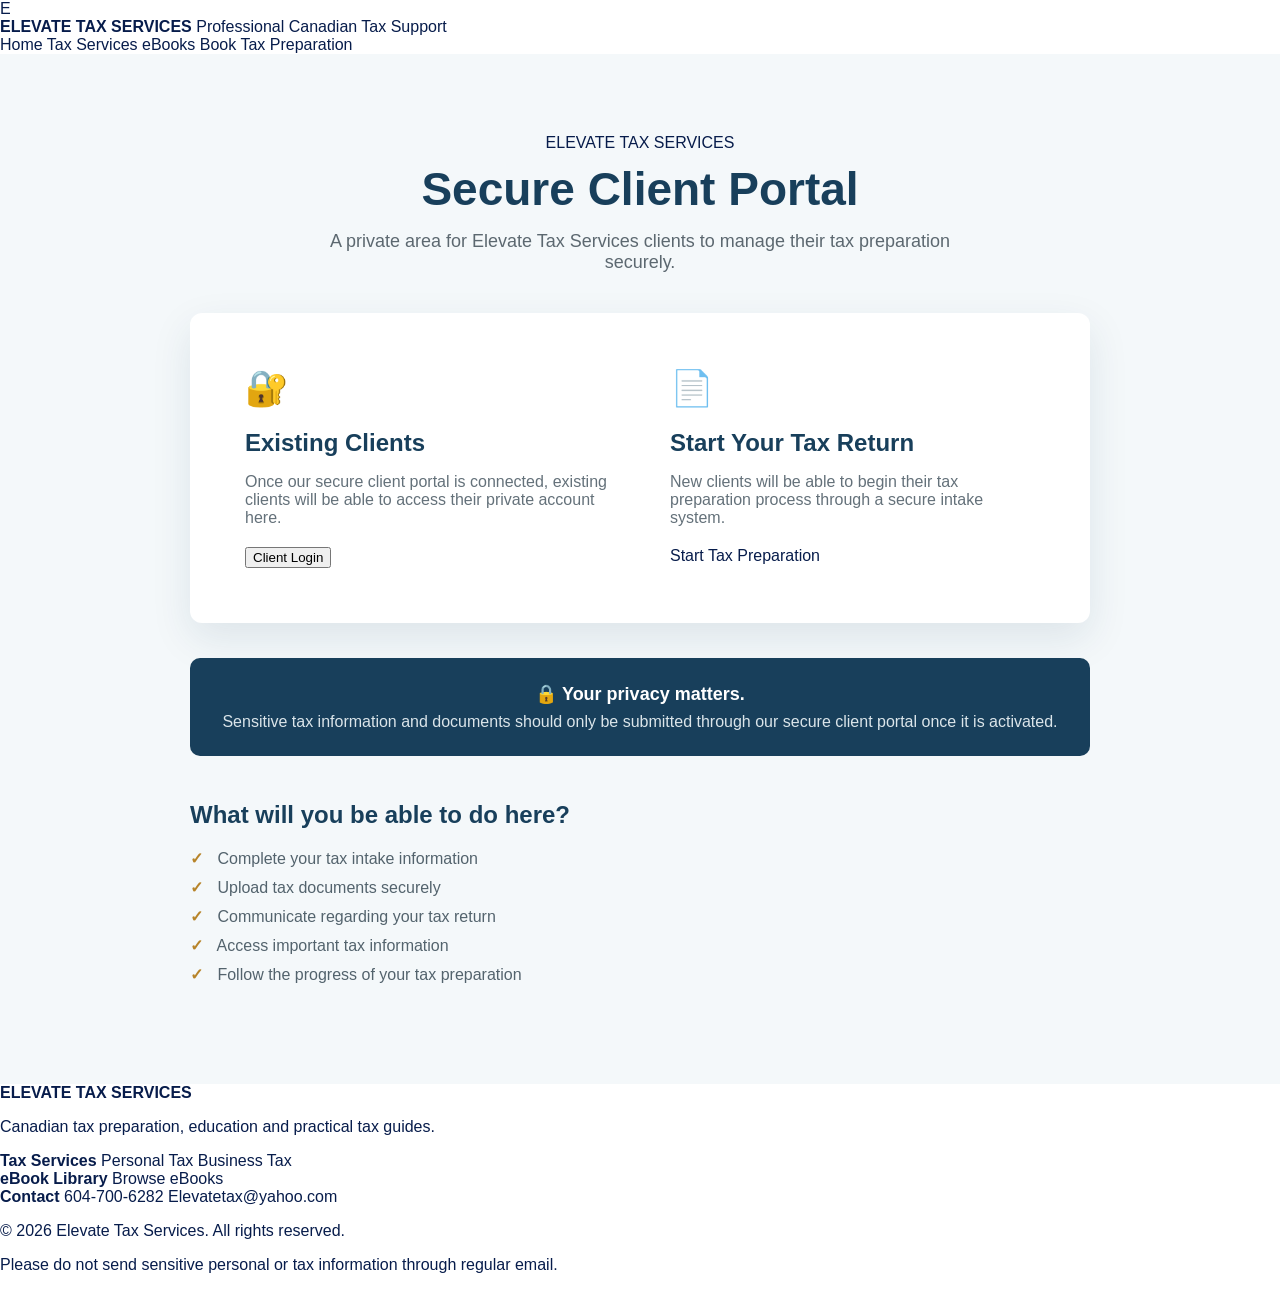
<file: client-login.html>
<!DOCTYPE html>
<html lang="en">

<head>
  <meta charset="UTF-8">
  <meta name="viewport" content="width=device-width, initial-scale=1.0">

  <title>Client Portal | Elevate Tax Services</title>

  <meta name="description"
        content="Secure client portal for Elevate Tax Services clients.">

  <link rel="stylesheet" href="styles.css">

  <style>

    .portal-page {
      min-height: 75vh;
      background: #f4f8fa;
      padding: 80px 0;
    }

    .portal-container {
      max-width: 900px;
      margin: 0 auto;
    }

    .portal-heading {
      text-align: center;
      margin-bottom: 40px;
    }

    .portal-heading h1 {
      color: #183f5b;
      font-size: 46px;
      margin: 10px 0 15px;
    }

    .portal-heading p {
      color: #5c6870;
      font-size: 18px;
      max-width: 650px;
      margin: auto;
    }

    .portal-card {
      background: #ffffff;
      border-radius: 12px;
      padding: 45px;
      box-shadow: 0 15px 40px rgba(24,63,91,0.10);
      display: grid;
      grid-template-columns: 1fr 1fr;
      gap: 40px;
    }

    .portal-box {
      padding: 10px;
    }

    .portal-icon {
      font-size: 35px;
      margin-bottom: 15px;
    }

    .portal-box h2 {
      color: #183f5b;
      margin-bottom: 12px;
    }

    .portal-box p {
      color: #64717a;
      margin-bottom: 20px;
    }

    .secure-list {
      list-style: none;
      margin: 20px 0;
      padding: 0;
    }

    .secure-list li {
      margin: 10px 0;
      color: #53636d;
    }

    .secure-list li::before {
      content: "✓";
      color: #b78429;
      font-weight: bold;
      margin-right: 10px;
    }

    .portal-notice {
      margin-top: 35px;
      background: #183f5b;
      color: #ffffff;
      padding: 25px;
      border-radius: 10px;
      text-align: center;
    }

    .portal-notice strong {
      display: block;
      font-size: 18px;
      margin-bottom: 8px;
    }

    .portal-notice p {
      color: #dbe5ea;
      margin: 0;
    }

    @media(max-width:700px) {

      .portal-card {
        grid-template-columns: 1fr;
        padding: 30px;
      }

      .portal-heading h1 {
        font-size: 38px;
      }

    }

  </style>

</head>


<body>


<header class="site-header">

  <div class="container nav-wrap">

    <a class="brand" href="index.html">

      <div class="brand-mark">E</div>

      <div>
        <strong>ELEVATE TAX SERVICES</strong>
        <span>Professional Canadian Tax Support</span>
      </div>

    </a>


    <nav>

      <a href="index.html">
        Home
      </a>

      <a href="index.html#services">
        Tax Services
      </a>

      <a href="store.html">
        eBooks
      </a>

      <a href="index.html#booking">
        Book Tax Preparation
      </a>

    </nav>

  </div>

</header>



<main class="portal-page">

  <div class="container portal-container">


    <div class="portal-heading">

      <span class="eyebrow">
        ELEVATE TAX SERVICES
      </span>

      <h1>
        Secure Client Portal
      </h1>

      <p>
        A private area for Elevate Tax Services clients
        to manage their tax preparation securely.
      </p>

    </div>



    <div class="portal-card">


      <div class="portal-box">

        <div class="portal-icon">
          🔐
        </div>

        <h2>
          Existing Clients
        </h2>

        <p>
          Once our secure client portal is connected,
          existing clients will be able to access their
          private account here.
        </p>

        <button
          class="btn primary"
          onclick="alert('The secure client portal will be connected here next.')"
        >
          Client Login
        </button>

      </div>



      <div class="portal-box">

        <div class="portal-icon">
          📄
        </div>

        <h2>
          Start Your Tax Return
        </h2>

        <p>
          New clients will be able to begin their
          tax preparation process through a secure
          intake system.
        </p>

        <a
          class="btn secondary"
          href="index.html#booking"
        >
          Start Tax Preparation
        </a>

      </div>


    </div>



    <div class="portal-notice">

      <strong>
        🔒 Your privacy matters.
      </strong>

      <p>
        Sensitive tax information and documents
        should only be submitted through our secure
        client portal once it is activated.
      </p>

    </div>



    <div style="margin-top:45px;">

      <h2 style="color:#183f5b;">
        What will you be able to do here?
      </h2>

      <ul class="secure-list">

        <li>
          Complete your tax intake information
        </li>

        <li>
          Upload tax documents securely
        </li>

        <li>
          Communicate regarding your tax return
        </li>

        <li>
          Access important tax information
        </li>

        <li>
          Follow the progress of your tax preparation
        </li>

      </ul>

    </div>


  </div>

</main>



<footer>

  <div class="container footer-grid">


    <div>

      <strong>
        ELEVATE TAX SERVICES
      </strong>

      <p>
        Canadian tax preparation,
        education and practical tax guides.
      </p>

    </div>


    <div>

      <strong>
        Tax Services
      </strong>

      <a href="index.html#services">
        Personal Tax
      </a>

      <a href="index.html#business">
        Business Tax
      </a>

    </div>


    <div>

      <strong>
        eBook Library
      </strong>

      <a href="store.html">
        Browse eBooks
      </a>

    </div>


    <div>

      <strong>
        Contact
      </strong>

      <a href="tel:16047006282">
        604-700-6282
      </a>

      <a href="mailto:Elevatetax@yahoo.com">
        Elevatetax@yahoo.com
      </a>

    </div>


  </div>


  <div class="container legal">

    <p>
      © 2026 Elevate Tax Services.
      All rights reserved.
    </p>

    <p>
      Please do not send sensitive personal or tax
      information through regular email.
    </p>

  </div>

</footer>


</body>
</html>
</file>
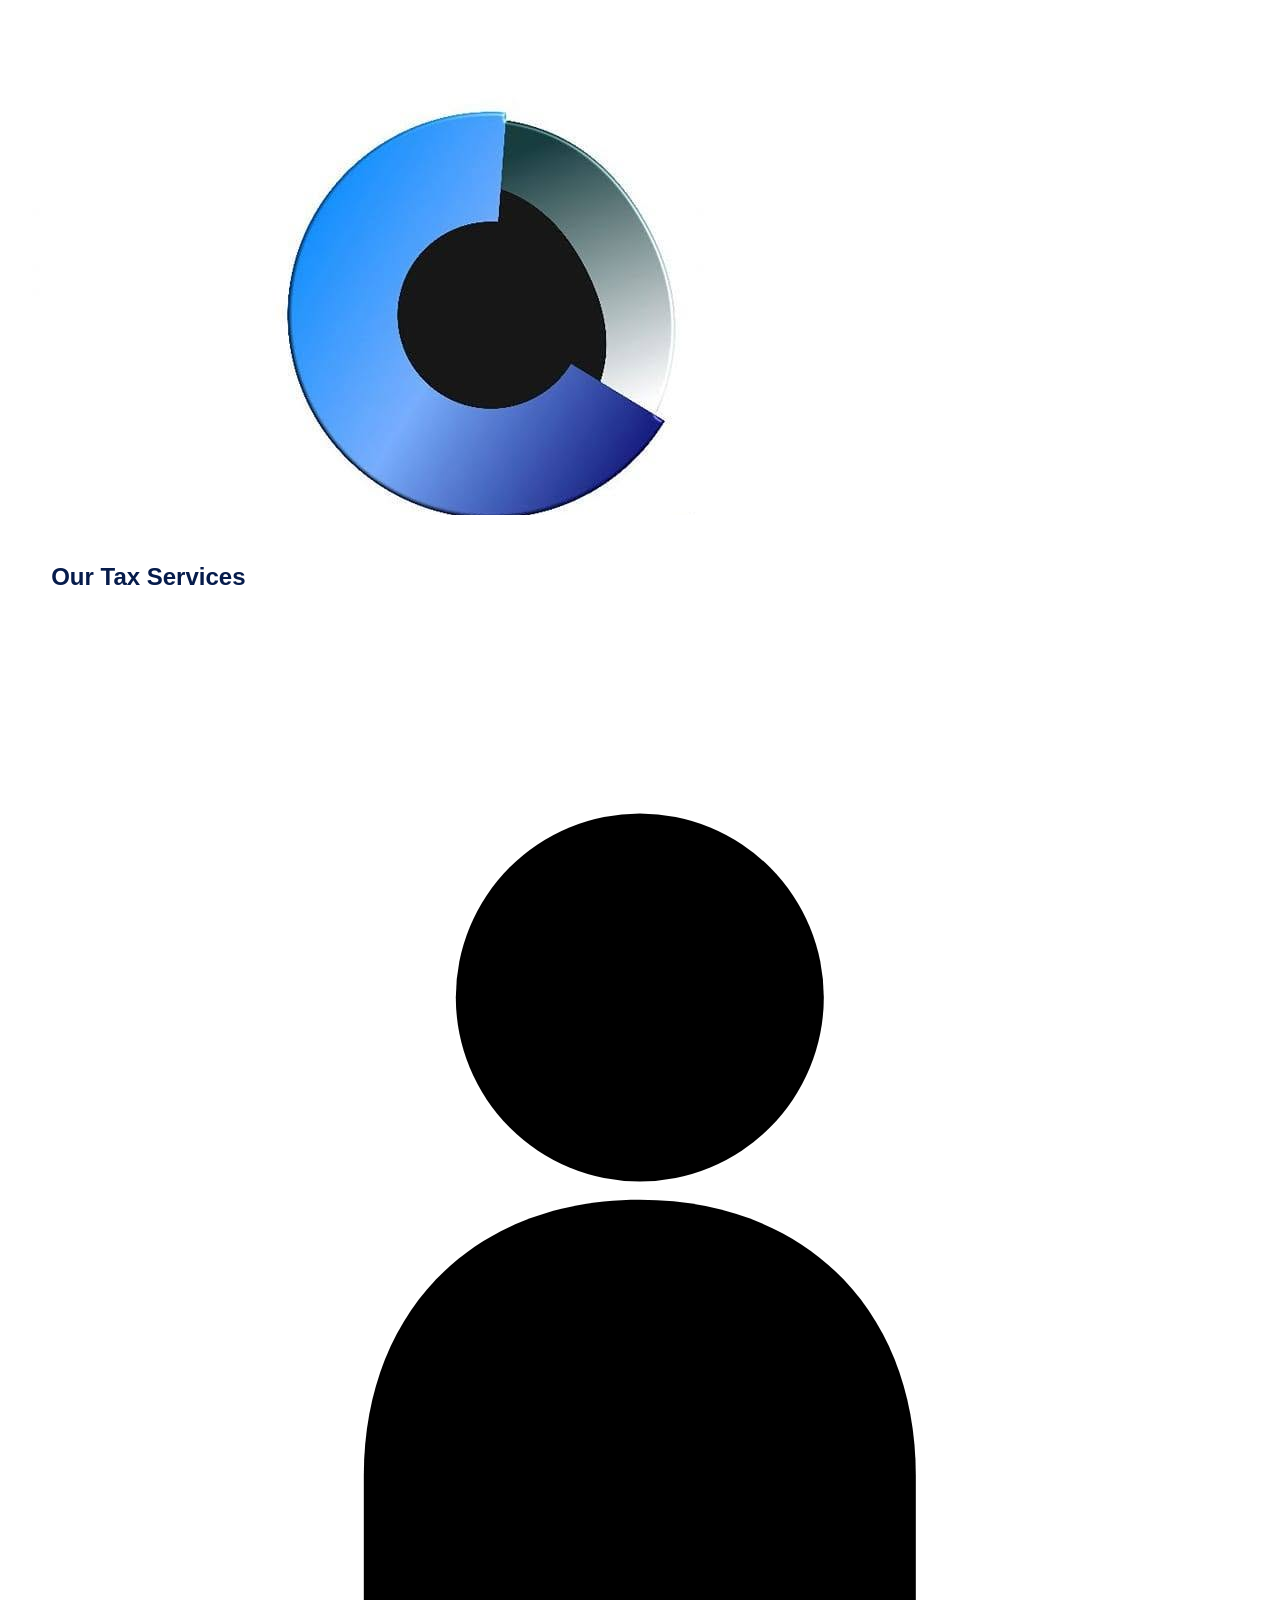
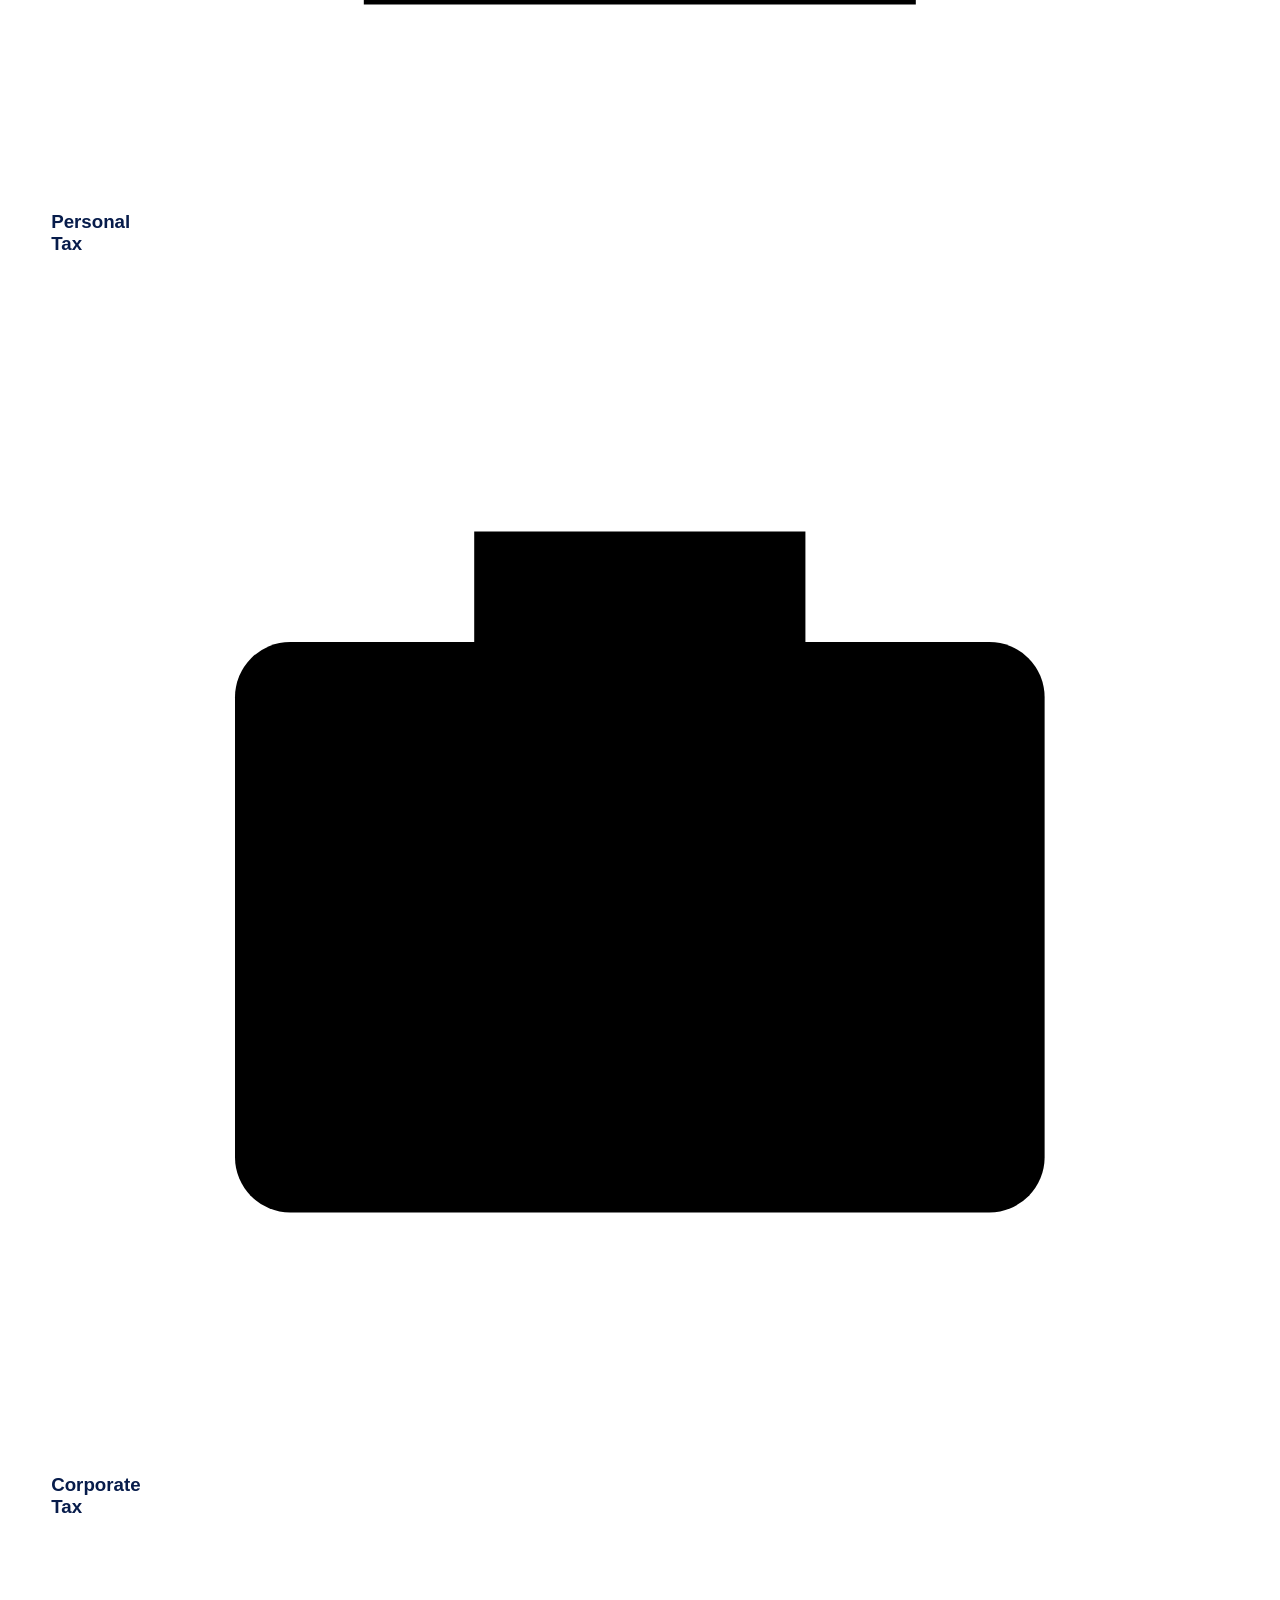
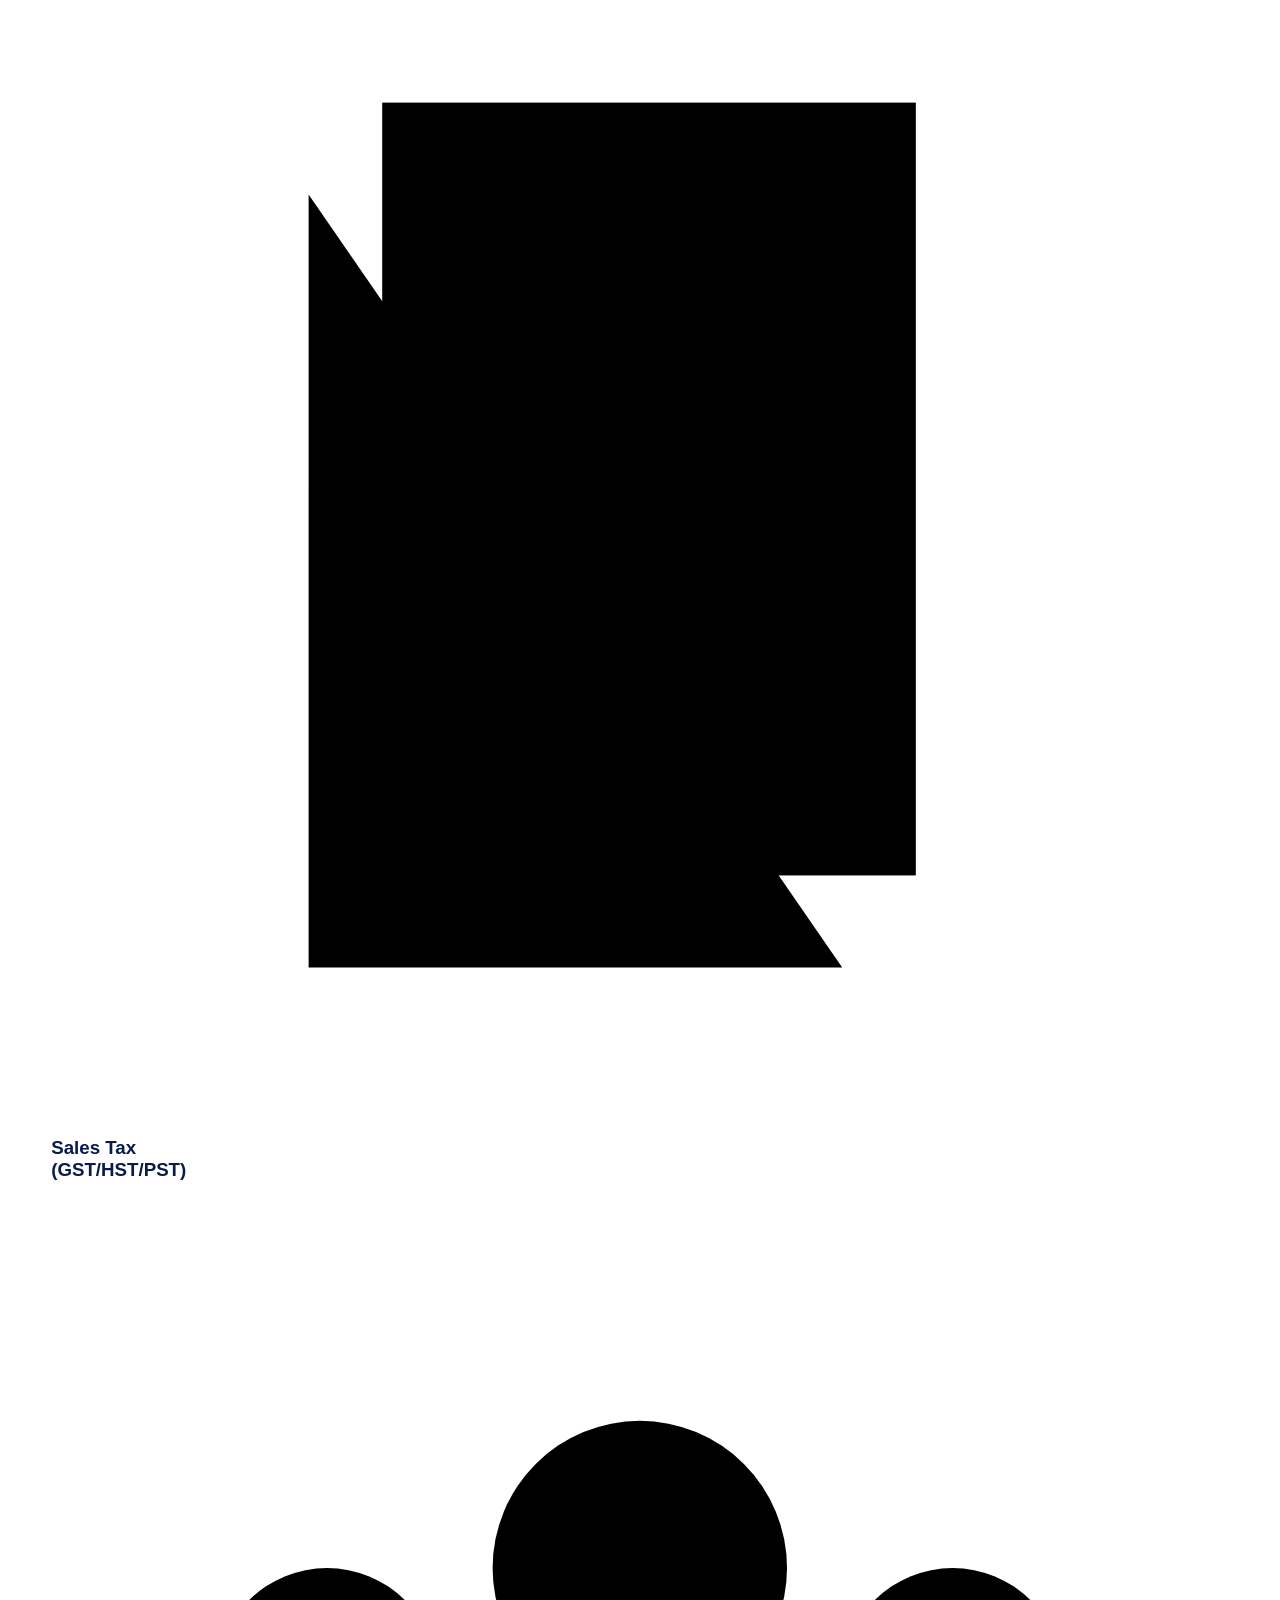
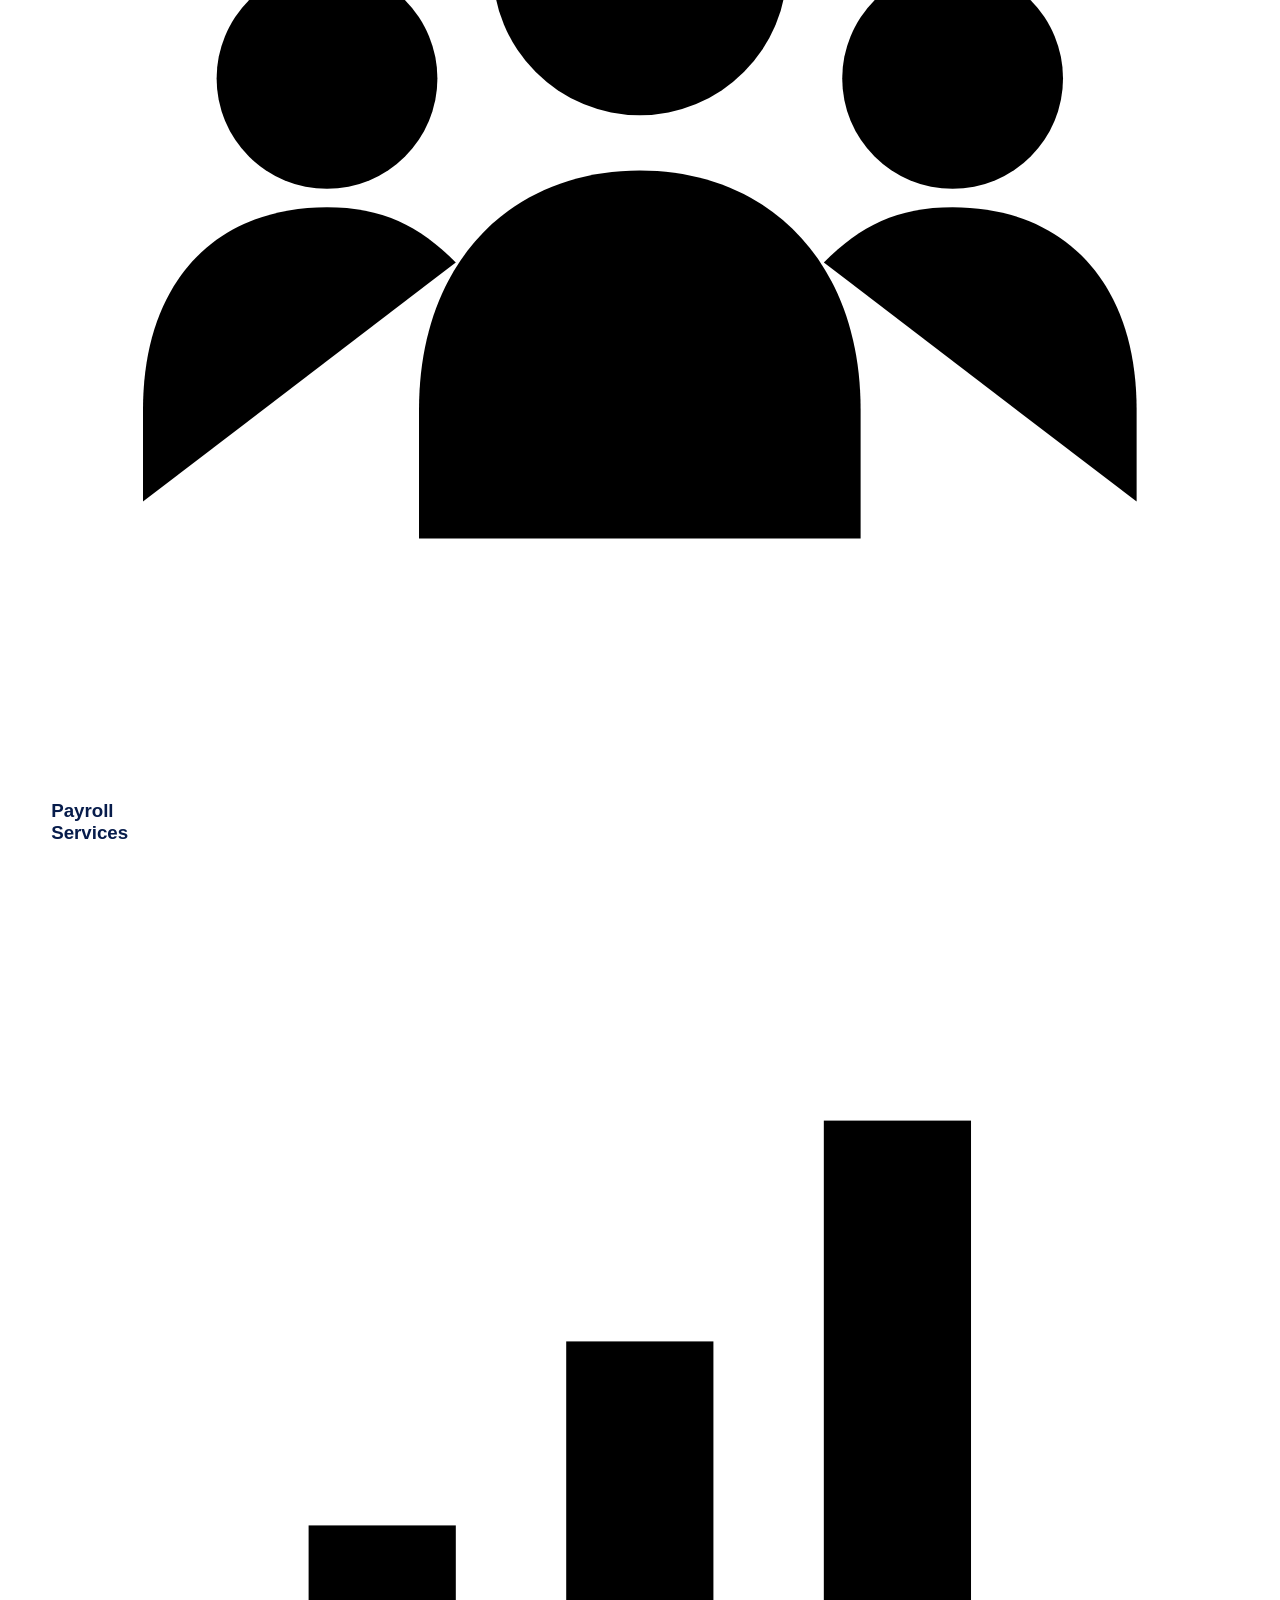
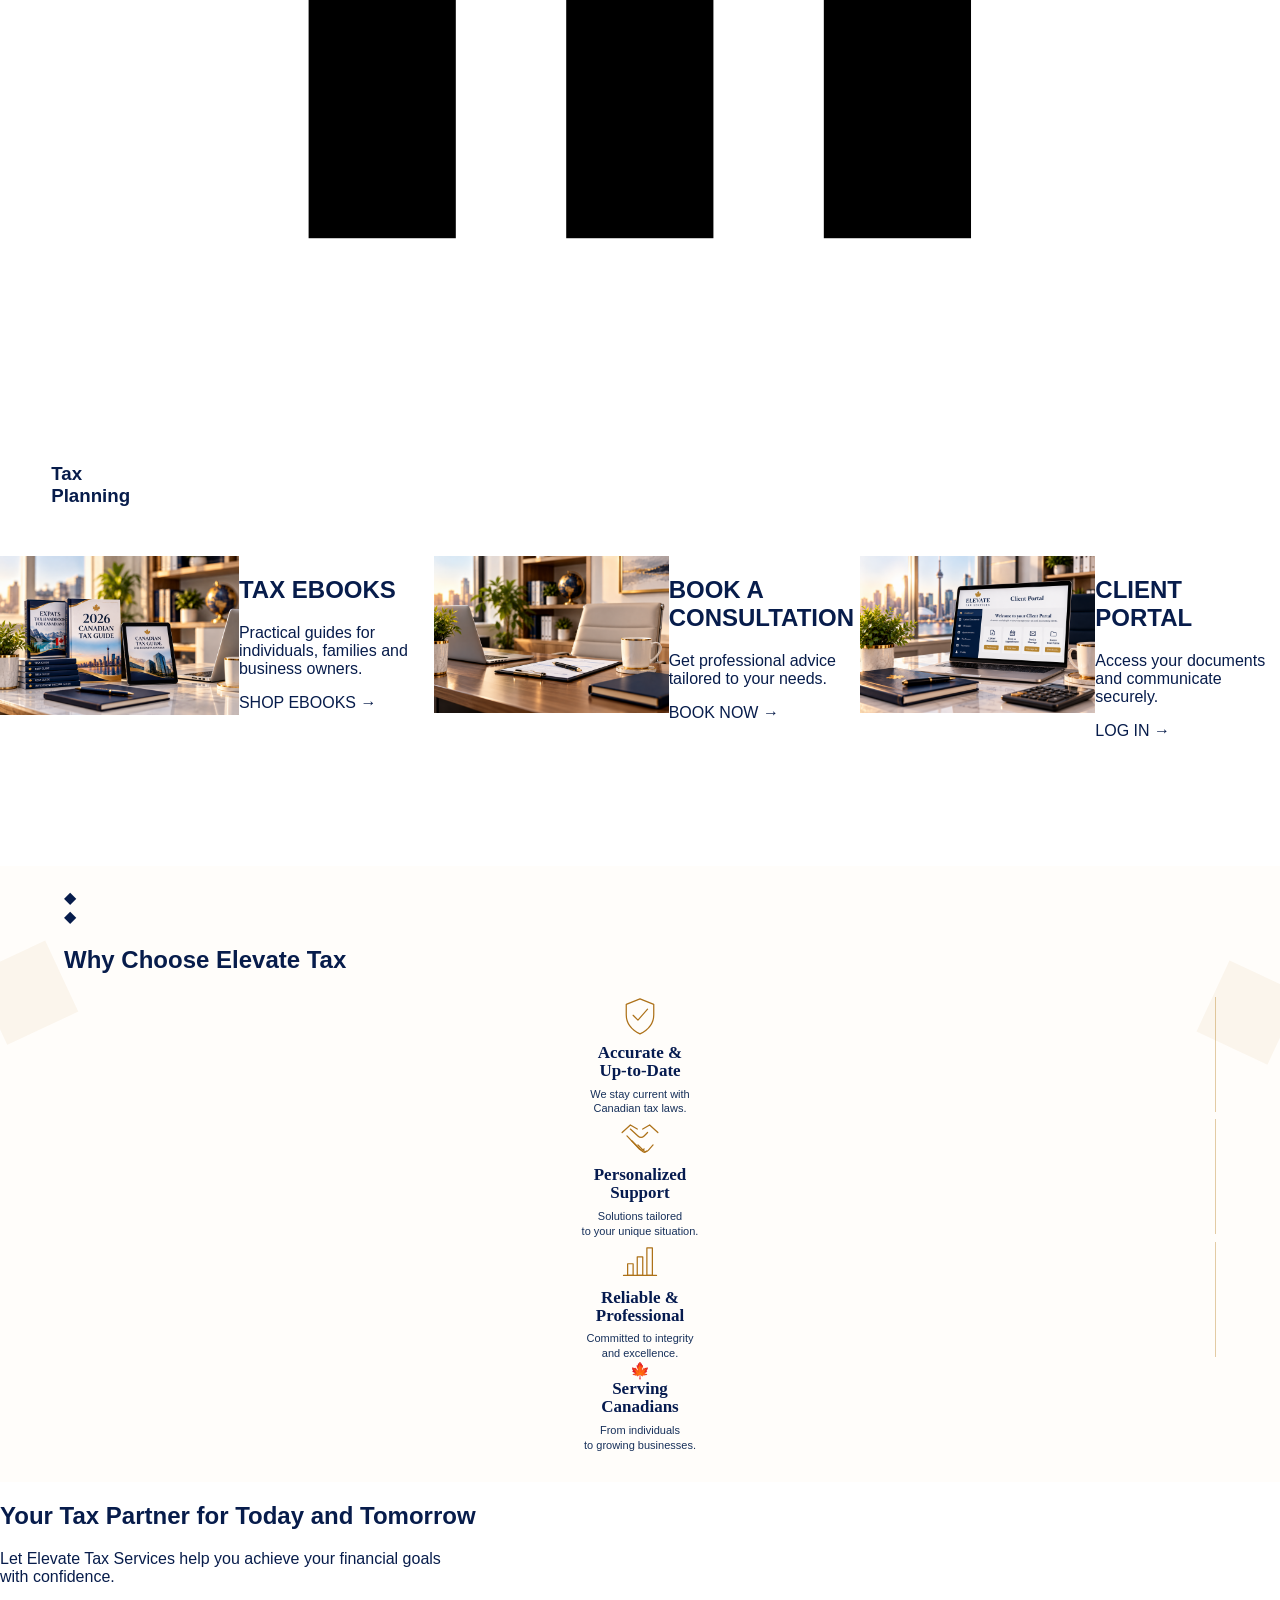
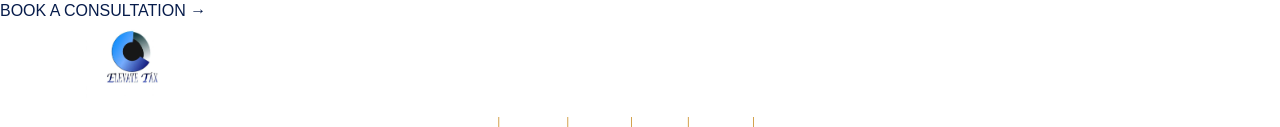
<file: store.html>
<!DOCTYPE html>
<html lang="en">
<head>
  <meta charset="UTF-8">
  <meta name="viewport" content="width=device-width, initial-scale=1.0">

  <title>Elevate Tax Services | Professional Canadian Tax Services</title>

  <meta
    name="description"
    content="Elevate Tax Services provides professional personal tax, corporate tax, GST/HST/PST, payroll and tax planning services in Canada."
  >

  <link rel="stylesheet" href="styles.css">
</head>

<body>

  <!-- ======================================================
       HERO / HEADER
  ======================================================= -->

  <section class="hero">

    <header class="header">

      <div class="header-container">

        <a class="logo" href="index.html">
          <img src="Elevat logo.jpg" alt="Elevate Tax Services">
        </a>

        <nav class="main-nav" aria-label="Main navigation">
          <a class="active" href="index.html">Home</a>
          <a href="#services">Services</a>
          <a href="store.html">Ebooks</a>
          <a href="about.html">About</a>
          <a href="contact.html">Contact</a>
        </nav>

        <a class="top-consultation-btn" href="contact.html">
          <span class="calendar-symbol">▣</span>
          <span>BOOK A CONSULTATION</span>
        </a>

      </div>

    </header>


    <div class="hero-container">

      <div class="hero-content">

        <div class="hero-eyebrow">
          PROFESSIONAL
          <span>•</span>
          RELIABLE
          <span>•</span>
          TRUSTED
        </div>

        <div class="hero-small-line"></div>

        <h1>
          <span>Expert Tax Services</span>
          <span>for Individuals</span>
          <span class="gold-text">&amp; Businesses</span>
        </h1>

        <p class="hero-subtitle">
          ACCURATE SOLUTIONS<br>
          FOR A BRIGHTER TOMORROW
        </p>

        <a class="gold-button hero-button" href="contact.html">
          BOOK A CONSULTATION
          <span class="arrow">→</span>
        </a>

      </div>

    </div>


    <!-- Decorative curved ribbons -->

    <div class="hero-gold-ribbon"></div>
    <div class="hero-navy-ribbon"></div>

  </section>



  <!-- ======================================================
       TAX SERVICES
  ======================================================= -->

  <section class="services-section" id="services">

    <div class="section-title">
      <h2>Our Tax Services</h2>
      <span></span>
    </div>


    <div class="services-row">


      <!-- PERSONAL TAX -->

      <a class="service" href="personal-tax.html">

        <div class="service-icon">

          <svg viewBox="0 0 64 64" aria-hidden="true">
            <circle cx="32" cy="21" r="10"></circle>
            <path d="M17 54v-7c0-9 6-15 15-15s15 6 15 15v7z"></path>
          </svg>

        </div>

        <h3>
          Personal<br>
          Tax
        </h3>

      </a>



      <!-- CORPORATE TAX -->

      <a class="service" href="corporate-tax.html">

        <div class="service-icon">

          <svg viewBox="0 0 64 64" aria-hidden="true">
            <rect x="10" y="20" width="44" height="31" rx="3"></rect>
            <path d="M23 20v-6h18v6"></path>
            <path d="M10 31h44"></path>
            <rect x="28" y="28" width="8" height="7"></rect>
          </svg>

        </div>

        <h3>
          Corporate<br>
          Tax
        </h3>

      </a>



      <!-- SALES TAX -->

      <a class="service" href="sales-tax.html">

        <div class="service-icon">

          <svg viewBox="0 0 64 64" aria-hidden="true">
            <rect x="18" y="9" width="29" height="42"></rect>
            <path d="M25 20h15"></path>
            <path d="M25 27h15"></path>
            <path d="M25 34h15"></path>
            <path d="M25 41h11"></path>
            <path d="M14 14v42h29"></path>
          </svg>

        </div>

        <h3>
          Sales Tax<br>
          (GST/HST/PST)
        </h3>

      </a>



      <!-- PAYROLL -->

      <a class="service" href="payroll.html">

        <div class="service-icon">

          <svg viewBox="0 0 64 64" aria-hidden="true">
            <circle cx="32" cy="20" r="8"></circle>
            <circle cx="15" cy="26" r="6"></circle>
            <circle cx="49" cy="26" r="6"></circle>
            <path d="M20 51v-7c0-8 5-13 12-13s12 5 12 13v7"></path>
            <path d="M5 49v-5c0-7 4-11 10-11 3 0 5 1 7 3"></path>
            <path d="M59 49v-5c0-7-4-11-10-11-3 0-5 1-7 3"></path>
          </svg>

        </div>

        <h3>
          Payroll<br>
          Services
        </h3>

      </a>



      <!-- TAX PLANNING -->

      <a class="service" href="tax-planning.html">

        <div class="service-icon">

          <svg viewBox="0 0 64 64" aria-hidden="true">
            <path d="M9 53h46"></path>
            <rect x="14" y="36" width="8" height="17"></rect>
            <rect x="28" y="26" width="8" height="27"></rect>
            <rect x="42" y="14" width="8" height="39"></rect>
          </svg>

        </div>

        <h3>
          Tax<br>
          Planning
        </h3>

      </a>

    </div>

  </section>



  <!-- ======================================================
       THREE FEATURE PANELS
  ======================================================= -->

  <section class="feature-section">

    <div class="feature-grid">


      <!-- EBOOKS -->

      <article class="feature-panel">

        <a
          class="feature-photo"
          href="store.html"
          aria-label="Shop Elevate Tax eBooks"
        >
          <img src="ebooks-display.jpg" alt="Elevate Tax eBooks">
        </a>

        <div class="feature-copy">

          <h2>TAX EBOOKS</h2>

          <p>
            Practical guides for individuals, families
            and business owners.
          </p>

          <a class="navy-button" href="store.html">
            SHOP EBOOKS
            <span>→</span>
          </a>

        </div>

      </article>



      <!-- CONSULTATION -->

      <article class="feature-panel">

        <a
          class="feature-photo"
          href="contact.html"
          aria-label="Book a tax consultation"
        >
          <img src="consultation-desk.jpg" alt="Professional tax consultation">
        </a>

        <div class="feature-copy">

          <h2>
            BOOK A<br>
            CONSULTATION
          </h2>

          <p>
            Get professional advice
            tailored to your needs.
          </p>

          <a class="gold-button feature-button" href="contact.html">
            BOOK NOW
            <span>→</span>
          </a>

        </div>

      </article>



      <!-- CLIENT PORTAL -->

      <article class="feature-panel">

        <a
          class="feature-photo"
          href="client-login.html"
          aria-label="Open the Elevate Tax Client Portal"
        >
          <img src="client-portal.jpg" alt="Secure Client Portal">
        </a>

        <div class="feature-copy">

          <h2>CLIENT PORTAL</h2>

          <p>
            Access your documents
            and communicate securely.
          </p>

          <a class="navy-button" href="client-login.html">
            LOG IN
            <span>→</span>
          </a>

        </div>

      </article>


    </div>

  </section>



  <!-- ======================================================
       WHY CHOOSE ELEVATE
  ======================================================= -->

  <section class="why-section">

    <div class="maple-decoration maple-left">◆</div>
    <div class="maple-decoration maple-right">◆</div>

    <div class="section-title why-title">
      <h2>Why Choose Elevate Tax</h2>
      <span></span>
    </div>


    <div class="why-row">


      <!-- ACCURATE -->

      <div class="why-item">

        <div class="why-icon">

          <svg viewBox="0 0 64 64" aria-hidden="true">
            <path d="M32 7l20 8v15c0 13-8 22-20 28C20 52 12 43 12 30V15z"></path>
            <path d="M22 31l7 7 14-16"></path>
          </svg>

        </div>

        <h3>
          Accurate &amp;<br>
          Up-to-Date
        </h3>

        <p>
          We stay current with<br>
          Canadian tax laws.
        </p>

      </div>



      <!-- PERSONALIZED -->

      <div class="why-item">

        <div class="why-icon handshake">

          <svg viewBox="0 0 64 64" aria-hidden="true">
            <path d="M6 24l12-11 10 6"></path>
            <path d="M58 24L46 13l-10 6"></path>
            <path d="M18 19l11 10c3 3 6 3 9 0l5-5"></path>
            <path d="M13 29l18 19c2 2 5 2 7 0"></path>
            <path d="M20 36l15 15c2 2 5 2 7 0"></path>
            <path d="M29 42l8 8c2 2 5 2 7 0l7-8"></path>
          </svg>

        </div>

        <h3>
          Personalized<br>
          Support
        </h3>

        <p>
          Solutions tailored<br>
          to your unique situation.
        </p>

      </div>



      <!-- RELIABLE -->

      <div class="why-item">

        <div class="why-icon">

          <svg viewBox="0 0 64 64" aria-hidden="true">
            <path d="M8 53h48"></path>
            <rect x="14" y="36" width="8" height="17"></rect>
            <rect x="28" y="26" width="8" height="27"></rect>
            <rect x="42" y="13" width="8" height="40"></rect>
          </svg>

        </div>

        <h3>
          Reliable &amp;<br>
          Professional
        </h3>

        <p>
          Committed to integrity<br>
          and excellence.
        </p>

      </div>



      <!-- SERVING CANADIANS -->

      <div class="why-item">

        <div class="why-maple">
          🍁
        </div>

        <h3>
          Serving<br>
          Canadians
        </h3>

        <p>
          From individuals<br>
          to growing businesses.
        </p>

      </div>


    </div>

  </section>



  <!-- ======================================================
       BOTTOM CTA
  ======================================================= -->

  <section class="bottom-cta">

    <div class="bottom-cta-container">

      <div class="bottom-cta-copy">

        <h2>
          Your Tax Partner for Today and Tomorrow
        </h2>

        <div class="bottom-gold-line"></div>

        <p>
          Let Elevate Tax Services help you achieve your financial goals<br>
          with confidence.
        </p>

      </div>

      <a class="gold-button bottom-cta-button" href="contact.html">
        BOOK A CONSULTATION
        <span>→</span>
      </a>

    </div>

  </section>



  <!-- ======================================================
       FOOTER
  ======================================================= -->

  <footer class="footer">

    <div class="footer-main">


      <!-- LOGO -->

      <div class="footer-logo">

        <a href="index.html">
          <img src="Elevat logo.jpg" alt="Elevate Tax Services">
        </a>

      </div>


      <!-- PHONE -->

      <div class="footer-contact">

        <div class="footer-icon">
          ☎
        </div>

        <a href="tel:+16047006282">
          604-700-6282
        </a>

      </div>


      <!-- EMAIL -->

      <div class="footer-contact">

        <div class="footer-icon">
          ✉
        </div>

        <a href="mailto:Elevatetax@yahoo.com">
          Elevatetax@yahoo.com
        </a>

      </div>


      <!-- LOCATION -->

      <div class="footer-contact">

        <div class="footer-icon">
          ◉
        </div>

        <span>
          British Columbia, Canada
        </span>

      </div>

    </div>


    <div class="footer-line"></div>


    <div class="footer-bottom">

      <nav class="footer-nav" aria-label="Footer navigation">

        <a href="index.html">Home</a>
        <span>|</span>

        <a href="#services">Services</a>
        <span>|</span>

        <a href="store.html">Ebooks</a>
        <span>|</span>

        <a href="about.html">About</a>
        <span>|</span>

        <a href="contact.html">Contact</a>
        <span>|</span>

        <a href="client-login.html">Client Portal</a>

      </nav>

      <p class="copyright">
        © 2026 Elevate Tax Services. All rights reserved.
      </p>

    </div>

  </footer>

</body>
</html>
</file>
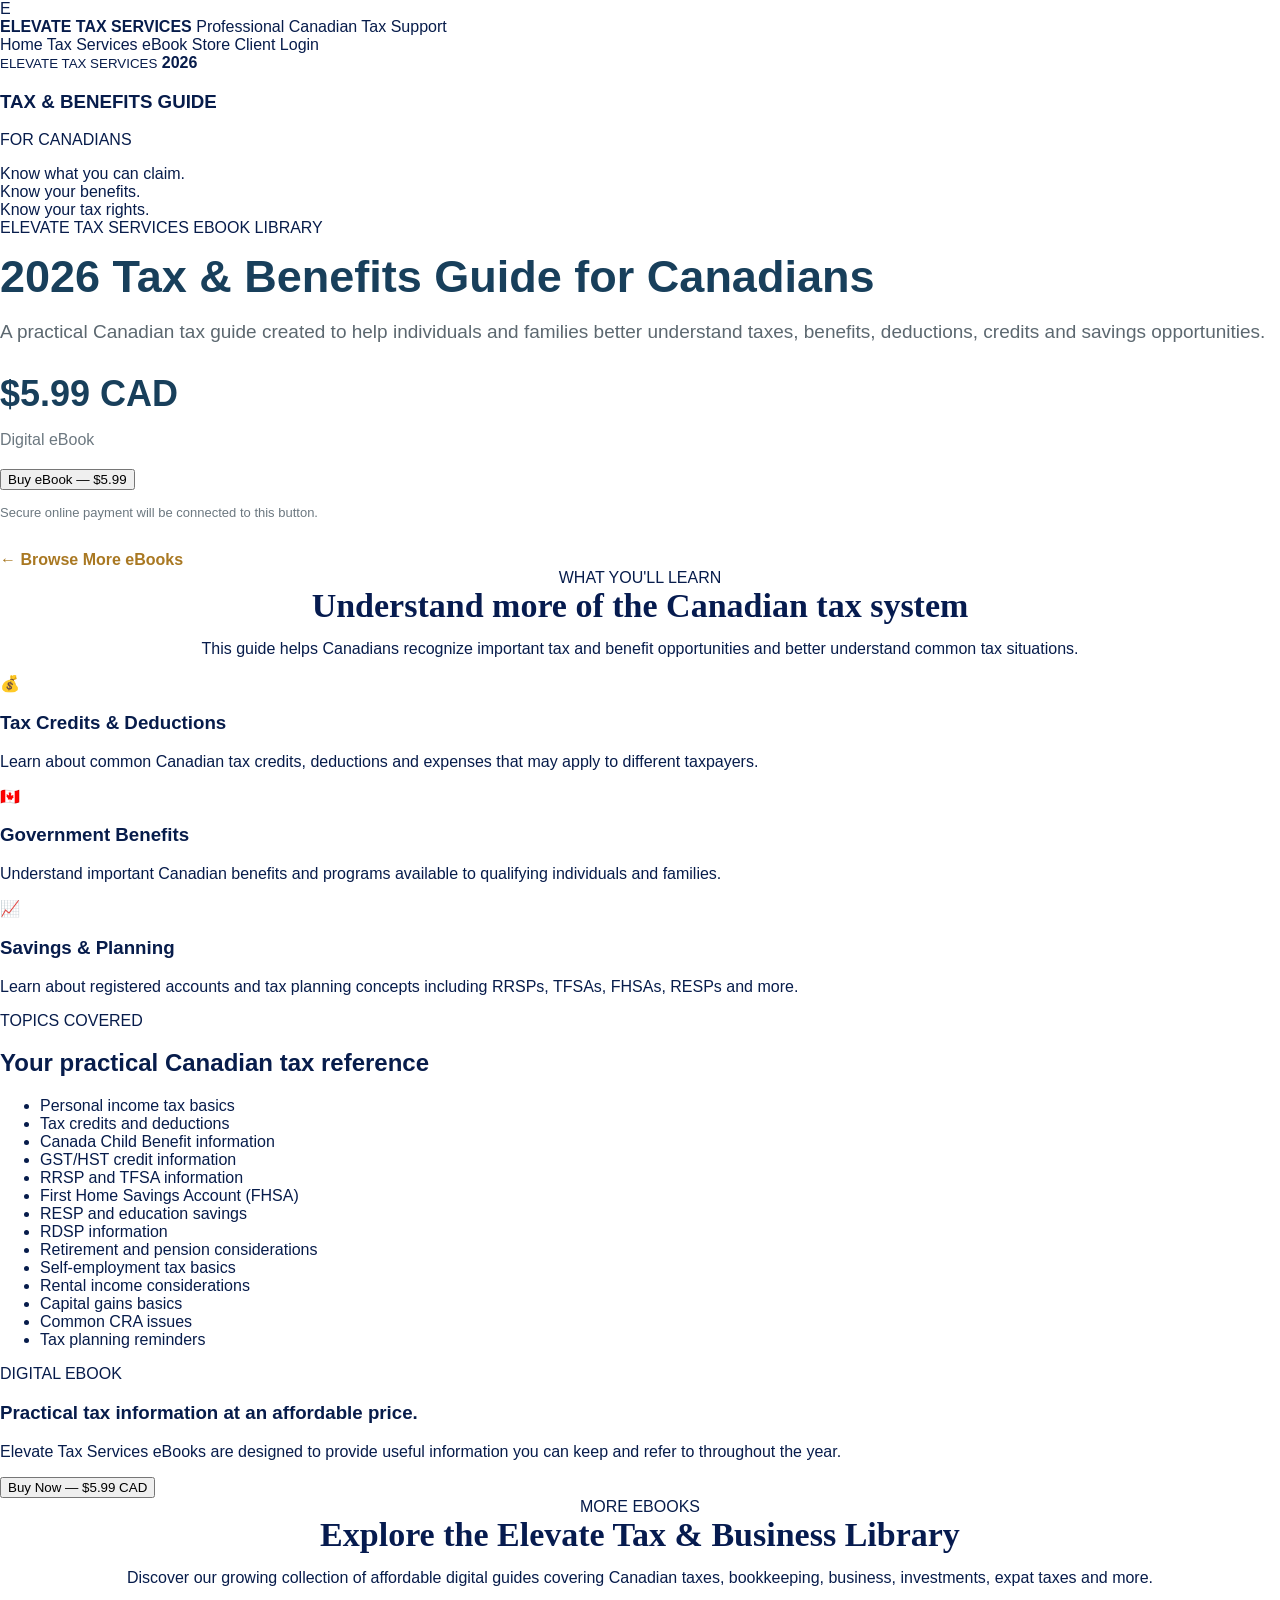
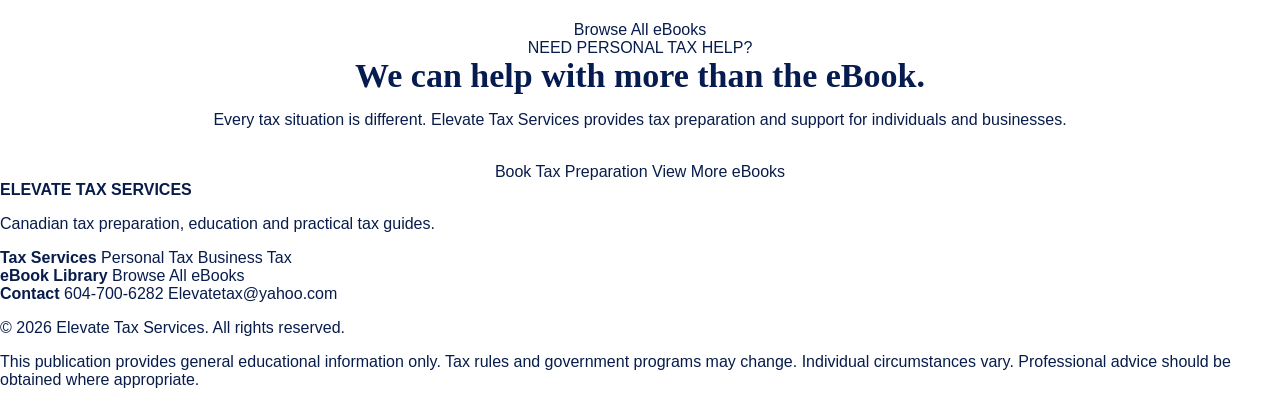
<file: ebooks/book-2026-tax-guide.html>
<!DOCTYPE html>
<html lang="en">

<head>
  <meta charset="UTF-8">
  <meta name="viewport" content="width=device-width, initial-scale=1.0">

  <title>2026 Tax & Benefits Guide for Canadians | Elevate Tax Services</title>

  <meta name="description"
        content="The 2026 Tax & Benefits Guide for Canadians from Elevate Tax Services. Practical Canadian tax information for $5.99 CAD.">

  <!-- Go back one folder to load the main stylesheet -->
  <link rel="stylesheet" href="../styles.css">
</head>

<body>

<header class="site-header">

  <div class="container nav-wrap">

    <a class="brand" href="../index.html">

      <div class="brand-mark">E</div>

      <div>
        <strong>ELEVATE TAX SERVICES</strong>
        <span>Professional Canadian Tax Support</span>
      </div>

    </a>

    <nav>

      <a href="../index.html">Home</a>

      <a href="../index.html#services">
        Tax Services
      </a>

      <a href="../store.html">
        eBook Store
      </a>

      <a href="../client-login.html">
        Client Login
      </a>

    </nav>

  </div>

</header>


<main>


<!-- BOOK INTRO -->

<section class="section">

  <div class="container split">


    <div class="book-cover">

      <small>ELEVATE TAX SERVICES</small>

      <strong>2026</strong>

      <h3>
        TAX & BENEFITS GUIDE
      </h3>

      <p>
        FOR CANADIANS
      </p>

      <span>

        Know what you can claim.<br>

        Know your benefits.<br>

        Know your tax rights.

      </span>

    </div>


    <div>

      <span class="eyebrow">
        ELEVATE TAX SERVICES EBOOK LIBRARY
      </span>


      <h1 style="
        color:#183f5b;
        font-size:45px;
        line-height:1.1;
        margin:15px 0;
      ">

        2026 Tax & Benefits Guide
        for Canadians

      </h1>


      <p style="
        font-size:19px;
        color:#5c6870;
        margin-bottom:20px;
      ">

        A practical Canadian tax guide created
        to help individuals and families better
        understand taxes, benefits, deductions,
        credits and savings opportunities.

      </p>


      <h2 style="
        color:#183f5b;
        font-size:36px;
        margin-bottom:5px;
      ">

        $5.99 CAD

      </h2>


      <p style="
        color:#6c7880;
        margin-bottom:20px;
      ">

        Digital eBook

      </p>


      <button
        class="btn primary"
        onclick="alert('Secure payment link will be connected here.')"
      >

        Buy eBook — $5.99

      </button>


      <p style="
        font-size:13px;
        color:#6c7880;
        margin-top:15px;
      ">

        Secure online payment will be connected
        to this button.

      </p>


      <br>


      <a
        href="../store.html"
        style="
          color:#a97822;
          font-weight:700;
        "
      >

        ← Browse More eBooks

      </a>

    </div>

  </div>

</section>



<!-- WHAT YOU WILL LEARN -->

<section class="section alt">

  <div class="container">

    <div class="section-heading">

      <span class="eyebrow">
        WHAT YOU'LL LEARN
      </span>

      <h2>
        Understand more of the Canadian tax system
      </h2>

      <p>

        This guide helps Canadians recognize
        important tax and benefit opportunities
        and better understand common tax situations.

      </p>

    </div>


    <div class="cards three">


      <article class="service-card">

        <div class="icon">
          💰
        </div>

        <h3>
          Tax Credits & Deductions
        </h3>

        <p>

          Learn about common Canadian tax credits,
          deductions and expenses that may apply
          to different taxpayers.

        </p>

      </article>



      <article class="service-card">

        <div class="icon">
          🇨🇦
        </div>

        <h3>
          Government Benefits
        </h3>

        <p>

          Understand important Canadian benefits
          and programs available to qualifying
          individuals and families.

        </p>

      </article>



      <article class="service-card">

        <div class="icon">
          📈
        </div>

        <h3>
          Savings & Planning
        </h3>

        <p>

          Learn about registered accounts and
          tax planning concepts including RRSPs,
          TFSAs, FHSAs, RESPs and more.

        </p>

      </article>


    </div>

  </div>

</section>



<!-- TOPICS -->

<section class="section">

  <div class="container split">


    <div>

      <span class="eyebrow">
        TOPICS COVERED
      </span>

      <h2>
        Your practical Canadian tax reference
      </h2>


      <ul class="checklist">

        <li>
          Personal income tax basics
        </li>

        <li>
          Tax credits and deductions
        </li>

        <li>
          Canada Child Benefit information
        </li>

        <li>
          GST/HST credit information
        </li>

        <li>
          RRSP and TFSA information
        </li>

        <li>
          First Home Savings Account (FHSA)
        </li>

        <li>
          RESP and education savings
        </li>

        <li>
          RDSP information
        </li>

        <li>
          Retirement and pension considerations
        </li>

        <li>
          Self-employment tax basics
        </li>

        <li>
          Rental income considerations
        </li>

        <li>
          Capital gains basics
        </li>

        <li>
          Common CRA issues
        </li>

        <li>
          Tax planning reminders
        </li>

      </ul>

    </div>



    <div class="info-panel">

      <span class="badge">
        DIGITAL EBOOK
      </span>

      <h3>
        Practical tax information
        at an affordable price.
      </h3>

      <p>

        Elevate Tax Services eBooks are designed
        to provide useful information you can keep
        and refer to throughout the year.

      </p>


      <button
        class="btn secondary"
        onclick="alert('Secure payment link will be connected here.')"
      >

        Buy Now — $5.99 CAD

      </button>

    </div>


  </div>

</section>



<!-- EBOOK LIBRARY -->

<section class="section alt">

  <div class="container">


    <div class="section-heading">

      <span class="eyebrow">
        MORE EBOOKS
      </span>

      <h2>
        Explore the Elevate Tax & Business Library
      </h2>

      <p>

        Discover our growing collection of
        affordable digital guides covering
        Canadian taxes, bookkeeping, business,
        investments, expat taxes and more.

      </p>


      <br>


      <a
        class="btn primary"
        href="../store.html"
      >

        Browse All eBooks

      </a>

    </div>


  </div>

</section>



<!-- TAX HELP -->

<section class="section">

  <div class="container">


    <div class="section-heading">

      <span class="eyebrow">
        NEED PERSONAL TAX HELP?
      </span>

      <h2>
        We can help with more than the eBook.
      </h2>

      <p>

        Every tax situation is different.
        Elevate Tax Services provides tax
        preparation and support for individuals
        and businesses.

      </p>


      <br>


      <a
        class="btn primary"
        href="../index.html#booking"
      >

        Book Tax Preparation

      </a>


      <a
        class="btn secondary"
        href="../store.html"
      >

        View More eBooks

      </a>


    </div>

  </div>

</section>


</main>



<!-- FOOTER -->

<footer>

  <div class="container footer-grid">


    <div>

      <strong>
        ELEVATE TAX SERVICES
      </strong>

      <p>

        Canadian tax preparation,
        education and practical tax guides.

      </p>

    </div>



    <div>

      <strong>
        Tax Services
      </strong>

      <a href="../index.html#services">
        Personal Tax
      </a>

      <a href="../index.html#business">
        Business Tax
      </a>

    </div>



    <div>

      <strong>
        eBook Library
      </strong>

      <a href="../store.html">
        Browse All eBooks
      </a>

    </div>



    <div>

      <strong>
        Contact
      </strong>

      <a href="tel:16047006282">
        604-700-6282
      </a>

      <a href="mailto:Elevatetax@yahoo.com">
        Elevatetax@yahoo.com
      </a>

    </div>


  </div>



  <div class="container legal">

    <p>
      © 2026 Elevate Tax Services.
      All rights reserved.
    </p>

    <p>

      This publication provides general
      educational information only.
      Tax rules and government programs
      may change. Individual circumstances
      vary. Professional advice should be
      obtained where appropriate.

    </p>

  </div>


</footer>


</body>

</html>
</file>
<file: styles.css>
/* =========================================================
   ELEVATE TAX SERVICES
   MATCHED TO APPROVED HOMEPAGE POSTER
========================================================= */

:root {
    --navy: #061b4f;
    --navy-dark: #031b3c;
    --gold: #ad7118;
    --gold-light: #d29b38;
    --cream: #fffdf8;
    --text: #071c4b;
}

* {
    box-sizing: border-box;
}

html {
    scroll-behavior: smooth;
}

body {
    margin: 0;
    background: #fff;
    color: var(--text);
    font-family: Arial, Helvetica, sans-serif;
}

img {
    display: block;
    max-width: 100%;
}

a {
    color: inherit;
    text-decoration: none;
}


/* =========================================================
   BUTTONS
========================================================= */

.button {
    display: inline-flex;
    align-items: center;
    justify-content: center;
    gap: 12px;

    border: 0;
    border-radius: 9px;

    padding: 0 27px;
    height: 46px;

    font-size: 13px;
    font-weight: 500;
    letter-spacing: 1.2px;

    white-space: nowrap;
}

.button-gold {
    color: #fff;
    background: linear-gradient(
        180deg,
        #d6a341 0%,
        #b57918 55%,
        #95600f 100%
    );
}

.button-navy {
    color: #fff;
    background: linear-gradient(
        180deg,
        #07366a 0%,
        #031c43 100%
    );
}


/* =========================================================
   HERO
========================================================= */

.hero {
    position: relative;
    height: 515px;
    overflow: hidden;
    background: #fff;
}


/* TORONTO SKYLINE */

.hero-photo {
    position: absolute;
    z-index: 1;

    inset: 0;

    width: 100%;
    height: 100%;

    object-fit: cover;
    object-position: 62% center;
}


/* WHITE LEFT FADE */

.hero-fade {
    position: absolute;
    z-index: 2;

    inset: 0;

    background: linear-gradient(
        90deg,
        #ffffff 0%,
        rgba(255,255,255,.99) 14%,
        rgba(255,255,255,.96) 22%,
        rgba(255,255,255,.84) 30%,
        rgba(255,255,255,.62) 38%,
        rgba(255,255,255,.30) 46%,
        rgba(255,255,255,.08) 55%,
        rgba(255,255,255,0) 64%
    );

    pointer-events: none;
}


/* =========================================================
   HEADER
========================================================= */

.site-header {
    position: relative;
    z-index: 20;
}

.header-wrap {
    width: 87%;
    max-width: 890px;

    height: 137px;

    margin: 0 auto;

    display: flex;
    align-items: flex-start;
}


/* LOGO */

.brand {
    width: 135px;
    flex: 0 0 135px;

    padding-top: 13px;
}

.brand img {
    width: 125px;
    height: auto;
}


/* NAVIGATION */

.main-nav {
    display: flex;
    align-items: center;

    gap: 34px;

    margin-left: 53px;
    padding-top: 41px;

    white-space: nowrap;
}

.main-nav a {
    position: relative;

    color: #061b4f;

    font-family: Georgia, "Times New Roman", serif;
    font-size: 14px;
    font-weight: 500;
}

.main-nav a.active::after {
    content: "";

    position: absolute;

    left: 0;
    right: 0;
    bottom: -10px;

    height: 2px;

    background: #b57918;
}


/* TOP GOLD BUTTON */

.header-button {
    margin-left: auto;
    margin-top: 25px;

    height: 43px;
    min-width: 218px;

    border-radius: 9px;

    font-size: 12px;
}

.calendar-svg {
    width: 18px;
    height: 18px;

    fill: none;
    stroke: #fff;
    stroke-width: 1.8;
}


/* =========================================================
   HERO TEXT
========================================================= */

.hero-wrap {
    position: relative;
    z-index: 10;

    width: 87%;
    max-width: 890px;

    margin: 0 auto;
}

.hero-copy {
    width: 500px;
    padding-top: 3px;
}

.hero-kicker {
    margin: 0;

    color: #061b4f;

    font-size: 10px;
    font-weight: 500;
    letter-spacing: 3px;
}

.hero-kicker b {
    color: #061b4f;
}

.small-gold-line {
    width: 65px;
    height: 2px;

    margin: 12px 0 10px;

    background: #b57918;
}


/* EXACT THREE-LINE HERO TITLE */

.hero h1 {
    width: 500px;

    margin: 0 0 10px;

    color: #061b4f;

    font-family: Georgia, "Times New Roman", serif;
    font-size: 53px;
    font-weight: 600;

    line-height: .98;
    letter-spacing: -2px;
}

.hero h1 span {
    display: block;
    white-space: nowrap;
}

.hero h1 .gold-heading {
    color: #a86b16;
    margin-top: 3px;
}


/* HERO SUBTITLE */

.hero-subtitle {
    margin: 0 0 18px;

    color: #0b2857;

    font-size: 13px;
    line-height: 1.55;
    font-weight: 400;

    letter-spacing: 2.7px;
}

.hero-button {
    height: 46px;
    min-width: 283px;

    font-size: 13px;
}


/* =========================================================
   HERO CURVED BOTTOM
========================================================= */

.hero-gold-curve {
    position: absolute;
    z-index: 5;

    left: -3%;
    bottom: 8px;

    width: 106%;
    height: 28px;

    background: linear-gradient(
        90deg,
        #d6a449,
        #f0c56a,
        #b77617
    );

    border-radius: 0 0 55% 40%;

    transform: rotate(1.1deg);
}

.hero-navy-curve {
    position: absolute;
    z-index: 6;

    left: -4%;
    bottom: -10px;

    width: 108%;
    height: 35px;

    background: #06224d;

    border-radius: 0 0 43% 57%;

    transform: rotate(-1deg);
}


/* =========================================================
   SECTION HEADINGS
========================================================= */

.section-heading {
    text-align: center;
}

.section-heading h2 {
    margin: 0;

    color: #061b4f;

    font-family: Georgia, "Times New Roman", serif;
    font-size: 34px;
    font-weight: 600;
    line-height: 1.1;
}

.heading-rule {
    width: 64px;
    height: 2px;

    margin: 10px auto 0;

    background: #b57918;
}


/* =========================================================
   TAX SERVICES
========================================================= */

.services-section {
    padding: 28px 4% 30px;

    background: #fff;
}

.services-grid {
    width: 88%;
    max-width: 900px;

    margin: 28px auto 0;

    display: grid;
    grid-template-columns: repeat(5, 1fr);
}

.service-item {
    position: relative;

    text-align: center;

    min-height: 130px;

    padding: 0 18px;
}

.service-item:not(:last-child)::after {
    content: "";

    position: absolute;

    top: 10px;
    right: 0;

    width: 1px;
    height: 115px;

    background: rgba(181,121,24,.35);
}

.circle-icon {
    width: 66px;
    height: 66px;

    margin: 0 auto 8px;

    display: flex;
    align-items: center;
    justify-content: center;

    border: 1px solid rgba(181,121,24,.35);
    border-radius: 50%;
}

.circle-icon svg {
    width: 39px;
    height: 39px;

    fill: none;
    stroke: #a9680d;
    stroke-width: 2;

    stroke-linecap: round;
    stroke-linejoin: round;
}

.service-item h3 {
    margin: 0;

    color: #061b4f;

    font-family: Georgia, "Times New Roman", serif;
    font-size: 19px;
    font-weight: 600;
    line-height: 1.12;
}


/* =========================================================
   THREE FEATURE PANELS
========================================================= */

.feature-section {
    background: #fff;
}

.feature-grid {
    display: grid;
    grid-template-columns: repeat(3, 1fr);

    width: 100%;
}

.feature-panel {
    display: grid;
    grid-template-columns: 56% 44%;

    min-height: 310px;

    background: #fff;
}

.feature-panel + .feature-panel {
    border-left: 7px solid #fff;
}

.feature-image {
    display: block;

    height: 310px;

    overflow: hidden;
}

.feature-image img {
    width: 100%;
    height: 100%;

    object-fit: cover;
}

.feature-content {
    position: relative;

    min-height: 310px;

    padding: 155px 18px 18px;

    text-align: left;

    background: rgba(255,255,255,.96);
}

.feature-content h2 {
    margin: 0 0 7px;

    color: #061b4f;

    font-family: Georgia, "Times New Roman", serif;
    font-size: 18px;
    line-height: 1.1;
    font-weight: 600;
}

.feature-content p {
    margin: 0 0 15px;

    color: #1c3357;

    font-size: 11px;
    line-height: 1.3;
}

.feature-content .button {
    position: absolute;

    left: 18px;
    right: 18px;
    bottom: 14px;

    width: calc(100% - 36px);

    height: 43px;

    padding: 0 10px;

    font-size: 11px;
}


/* =========================================================
   WHY CHOOSE ELEVATE
========================================================= */

.why-section {
    position: relative;

    overflow: hidden;

    padding: 22px 5% 30px;

    background: #fffdfa;
}

.why-grid {
    position: relative;
    z-index: 2;

    width: 82%;
    max-width: 850px;

    margin: 26px auto 0;

    display: grid;
    grid-template-columns: repeat(4, 1fr);
}

.why-item {
    position: relative;

    text-align: center;

    padding: 0 20px;
}

.why-item:not(:last-child)::after {
    content: "";

    position: absolute;

    top: 3px;
    right: 0;

    width: 1px;
    height: 115px;

    background: rgba(181,121,24,.38);
}

.why-icon {
    width: 44px;
    height: 44px;

    margin: 0 auto 6px;
}

.why-icon svg {
    width: 100%;
    height: 100%;

    fill: none;
    stroke: #ad7118;
    stroke-width: 1.8;

    stroke-linecap: round;
    stroke-linejoin: round;
}

.maple-icon svg {
    stroke: #ad7118;
    fill: #ad7118;
}

.why-item h3 {
    margin: 0 0 7px;

    color: #061b4f;

    font-family: Georgia, "Times New Roman", serif;
    font-size: 17px;
    font-weight: 600;
    line-height: 1.05;
}

.why-item p {
    margin: 0;

    color: #17305a;

    font-size: 11px;
    line-height: 1.35;
}


/* LIGHT MAPLE DECORATION */

.why-section::before,
.why-section::after {
    content: "◆";

    position: absolute;

    color: rgba(181,121,24,.06);

    font-size: 145px;
}

.why-section::before {
    left: -25px;
    top: 30px;

    transform: rotate(20deg);
}

.why-section::after {
    right: -20px;
    top: 50px;

    transform: rotate(-20deg);
}


/* =========================================================
   DARK BLUE CTA
========================================================= */

.cta-section {
    position: relative;

    min-height: 130px;

    overflow: hidden;

    background: #041d43;
}

.cta-photo {
    position: absolute;
    z-index: 1;

    inset: 0;

    width: 100%;
    height: 100%;

    object-fit: cover;
    object-position: 77% 55%;
}

.cta-shade {
    position: absolute;
    z-index: 2;

    inset: 0;

    background: linear-gradient(
        90deg,
        rgba(3,25,59,1) 0%,
        rgba(3,25,59,.99) 48%,
        rgba(3,25,59,.82) 67%,
        rgba(3,25,59,.38) 100%
    );
}

.cta-wrap {
    position: relative;
    z-index: 3;

    width: 87%;
    max-width: 890px;

    min-height: 130px;

    margin: 0 auto;

    display: flex;
    align-items: center;
    justify-content: space-between;
}

.cta-copy h2 {
    margin: 0;

    color: #fff;

    font-family: Georgia, "Times New Roman", serif;
    font-size: 26px;
    font-weight: 500;
}

.cta-rule {
    width: 53px;
    height: 2px;

    margin: 8px 0;

    background: #d2a33e;
}

.cta-copy p {
    margin: 0;

    max-width: 500px;

    color: #fff;

    font-size: 12px;
    line-height: 1.45;
}

.cta-button {
    width: 250px;
    height: 43px;

    font-size: 11px;
}


/* =========================================================
   FOOTER
========================================================= */

.site-footer {
    padding: 10px 5% 12px;

    background: #031a3b;

    color: #fff;
}

.footer-main {
    width: 87%;
    max-width: 890px;

    margin: 0 auto;

    min-height: 75px;

    display: flex;
    align-items: center;

    gap: 32px;
}

.footer-logo {
    width: 120px;
    flex: 0 0 120px;

    padding-right: 22px;

    border-right: 1px solid rgba(255,255,255,.4);
}

.footer-logo img {
    width: 95px;
    height: auto;
}

.footer-contact {
    display: flex;
    align-items: center;

    gap: 8px;

    color: #fff;

    font-size: 11px;

    white-space: nowrap;
}

.contact-icon {
    width: 30px;
    height: 30px;

    display: flex;
    align-items: center;
    justify-content: center;

    flex: 0 0 30px;

    color: #e0a631;

    border: 2px solid #d99c2c;
    border-radius: 50%;
}

.footer-rule {
    width: 60%;
    height: 1px;

    margin: 0 auto 10px;

    background: rgba(201,145,49,.7);
}

.footer-nav {
    display: flex;
    align-items: center;
    justify-content: center;

    gap: 14px;

    color: rgba(255,255,255,.88);

    font-size: 10px;
}

.footer-nav span {
    color: #c98d26;
}

.copyright {
    display: none;
}


/* =========================================================
   LARGE DESKTOP
========================================================= */

@media (min-width: 1200px) {

    .header-wrap,
    .hero-wrap,
    .cta-wrap,
    .footer-main {
        max-width: 1160px;
    }

    .hero-copy {
        width: 560px;
    }

    .hero h1 {
        width: 560px;
        font-size: 60px;
    }

    .services-grid {
        max-width: 1100px;
    }

    .why-grid {
        max-width: 1000px;
    }
}


/* =========================================================
   TABLET
========================================================= */

@media (max-width: 900px) {

    .main-nav {
        gap: 18px;
        margin-left: 25px;
    }

    .header-button {
        min-width: 180px;
        padding: 0 15px;
        font-size: 10px;
    }

    .hero h1 {
        font-size: 47px;
    }

    .feature-panel {
        grid-template-columns: 1fr;
    }

    .feature-image {
        height: 220px;
    }

    .feature-content {
        min-height: 190px;
        padding: 25px 20px 70px;
    }
}


/* =========================================================
   MOBILE
========================================================= */

@media (max-width: 720px) {

    .hero {
        height: 720px;
    }

    .hero-photo {
        height: 390px;
        object-position: 65% center;
    }

    .hero-fade {
        background: linear-gradient(
            180deg,
            rgba(255,255,255,.05) 0%,
            rgba(255,255,255,.15) 40%,
            rgba(255,255,255,.94) 55%,
            #fff 68%
        );
    }

    .header-wrap {
        width: 92%;
    }

    .brand {
        width: 115px;
        flex-basis: 115px;
    }

    .brand img {
        width: 105px;
    }

    .main-nav,
    .header-button {
        display: none;
    }

    .hero-wrap {
        width: 88%;
        padding-top: 275px;
    }

    .hero-copy,
    .hero h1 {
        width: 100%;
    }

    .hero h1 {
        font-size: 41px;
    }

    .hero h1 span {
        white-space: normal;
    }

    .services-grid {
        grid-template-columns: 1fr 1fr;

        row-gap: 30px;
    }

    .service-item::after {
        display: none;
    }

    .feature-grid {
        grid-template-columns: 1fr;
    }

    .feature-panel + .feature-panel {
        border-left: 0;
        border-top: 7px solid #fff;
    }

    .feature-panel {
        grid-template-columns: 55% 45%;
    }

    .feature-image,
    .feature-content {
        height: 270px;
        min-height: 270px;
    }

    .feature-content {
        padding: 100px 15px 65px;
    }

    .why-grid {
        grid-template-columns: 1fr 1fr;

        row-gap: 35px;
    }

    .why-item::after {
        display: none;
    }

    .cta-wrap {
        padding: 25px 0;

        flex-direction: column;
        align-items: flex-start;

        gap: 20px;
    }

    .footer-main {
        flex-wrap: wrap;

        padding: 20px 0;
    }

    .footer-nav {
        flex-wrap: wrap;
    }
}


/* =========================================================
   SMALL PHONE
========================================================= */

@media (max-width: 480px) {

    .hero h1 {
        font-size: 36px;
    }

    .hero-button {
        min-width: 245px;
    }

    .services-grid,
    .why-grid {
        grid-template-columns: 1fr;
    }

    .feature-panel {
        grid-template-columns: 1fr;
    }

    .feature-image {
        height: 240px;
    }

    .feature-content {
        height: auto;
        min-height: 190px;

        padding: 25px 20px 70px;
    }

    .footer-main {
        flex-direction: column;
        align-items: flex-start;
    }

    .footer-logo {
        border-right: 0;
    }
}
</file>
